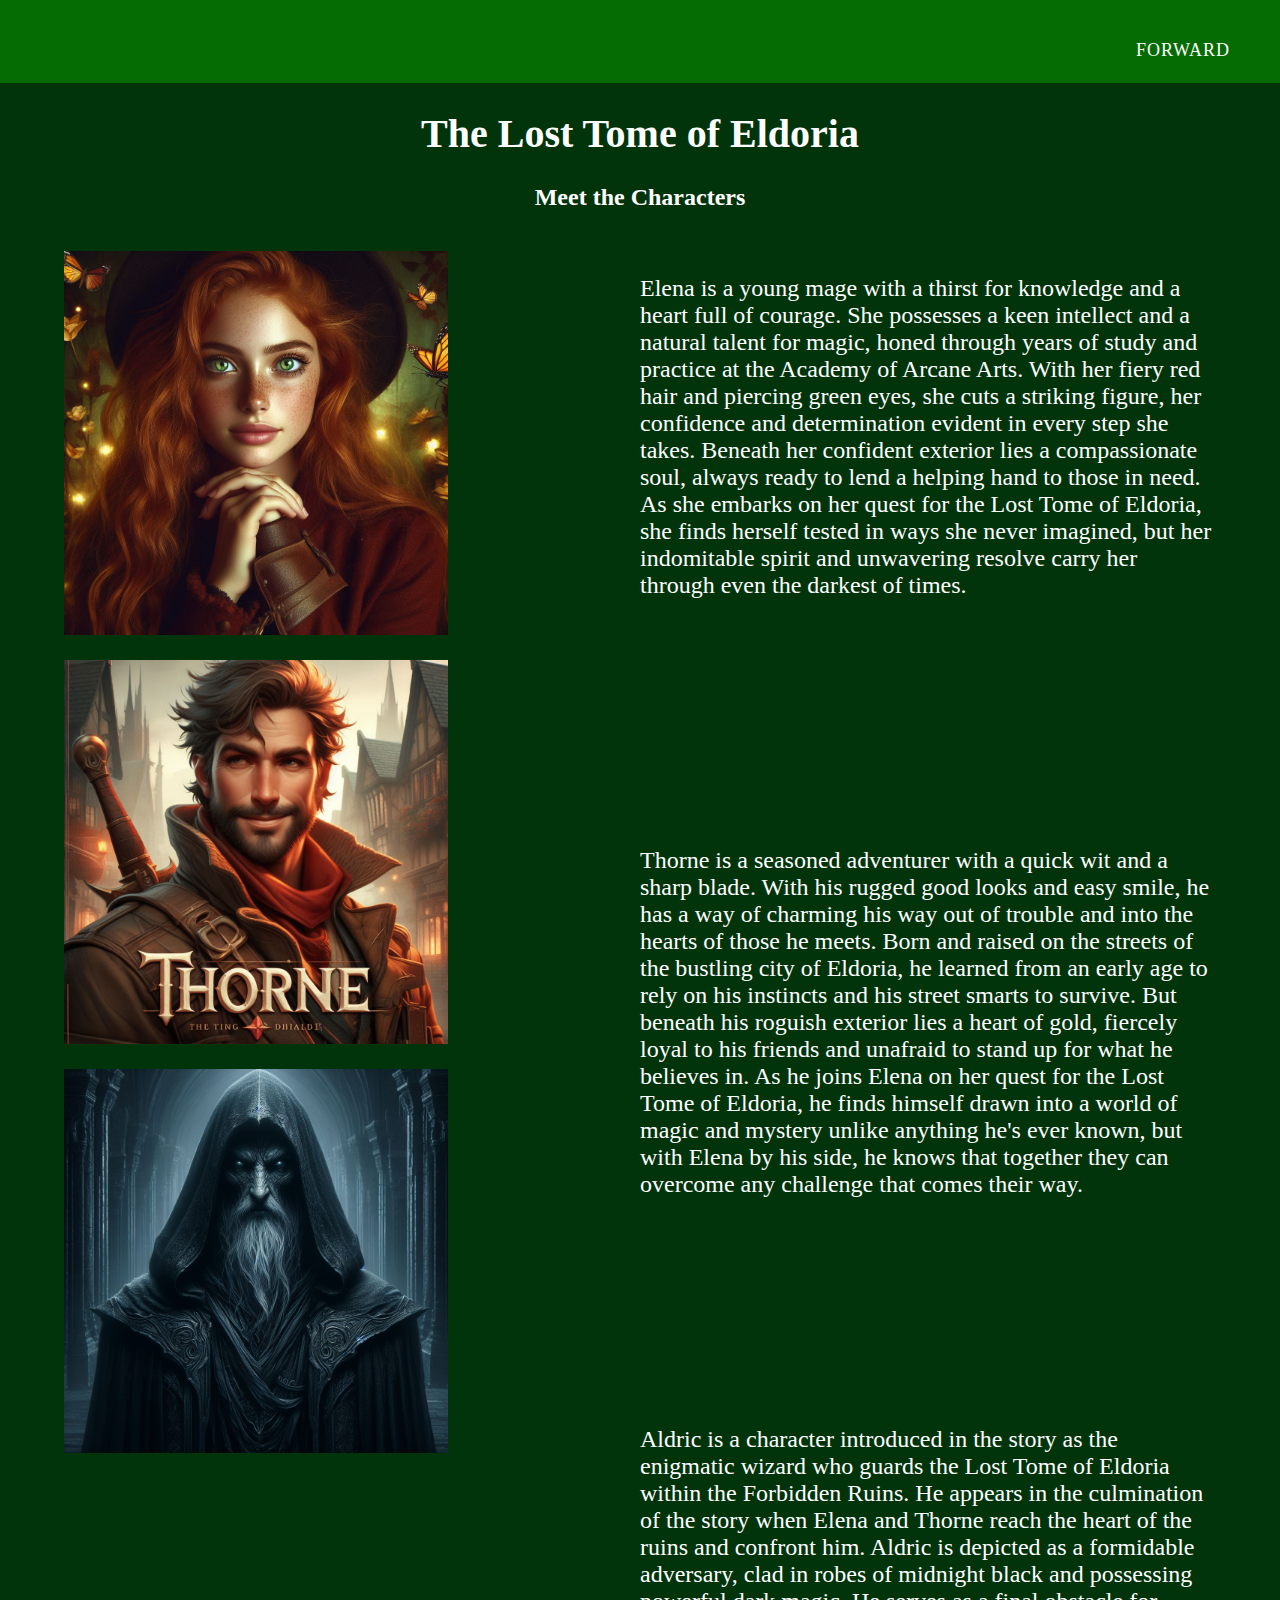
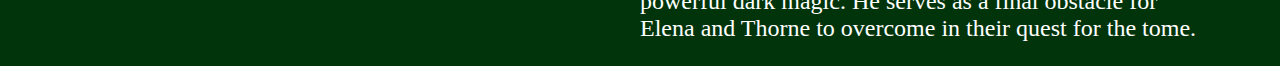
<file: index.html>
<!DOCTYPE html>
<html lang="en">

<head>
    <meta charset="UTF-8">
    <meta name="viewport" content="width=device-width, initial-scale=1.0">
    <title>Document</title>
    <link rel="stylesheet" href="styles.css">
</head>

<body>
    <div id="navigation">
        <span class="nav2"><a href="introduction.html"> Forward</a></span>

    </div>
    <h1 id="title">The Lost Tome of Eldoria</h1>
    <h2>Meet the Characters</h2>
    <div class="a1"> <img id="elena" src="photos/elena.jpg" alt="Elena">
        <p id="elenap">Elena is a young mage with a thirst for knowledge and a heart full of courage. She possesses a
            keen intellect and
            a natural talent for magic, honed through years of study and practice at the Academy of Arcane Arts. With
            her
            fiery red hair and piercing green eyes, she cuts a striking figure, her confidence and determination evident
            in
            every step she takes. Beneath her confident exterior lies a compassionate soul, always ready to lend a
            helping
            hand to those in need. As she embarks on her quest for the Lost Tome of Eldoria, she finds herself tested in
            ways she never imagined, but her indomitable spirit and unwavering resolve carry her through even the
            darkest of
            times.</p>
    </div>
    <div class="a1"><img id="thorne" src="photos/thorne.jpg" alt="Thorne">
        <p id="thornep">Thorne is a seasoned adventurer with a quick wit and a sharp blade. With his rugged good looks
            and easy smile, he
            has a way of charming his way out of trouble and into the hearts of those he meets. Born and raised on the
            streets of the bustling city of Eldoria, he learned from an early age to rely on his instincts and his
            street
            smarts to survive. But beneath his roguish exterior lies a heart of gold, fiercely loyal to his friends and
            unafraid to stand up for what he believes in. As he joins Elena on her quest for the Lost Tome of Eldoria,
            he
            finds himself drawn into a world of magic and mystery unlike anything he's ever known, but with Elena by his
            side, he knows that together they can overcome any challenge that comes their way.</p>
    </div>
    <div class="a1"><img id="aldric" src="photos/wizard.jpg" alt="Aldric">
        <p id="aldricp">Aldric is a character introduced in the story as the enigmatic wizard who guards the Lost Tome
            of Eldoria within
            the Forbidden Ruins. He appears in the culmination of the story when Elena and Thorne reach the heart of the
            ruins and confront him. Aldric is depicted as a formidable adversary, clad in robes of midnight black and
            possessing powerful dark magic. He serves as a final obstacle for Elena and Thorne to overcome in their
            quest
            for the tome.</p>
    </div>
    
</body>

</html>
</file>
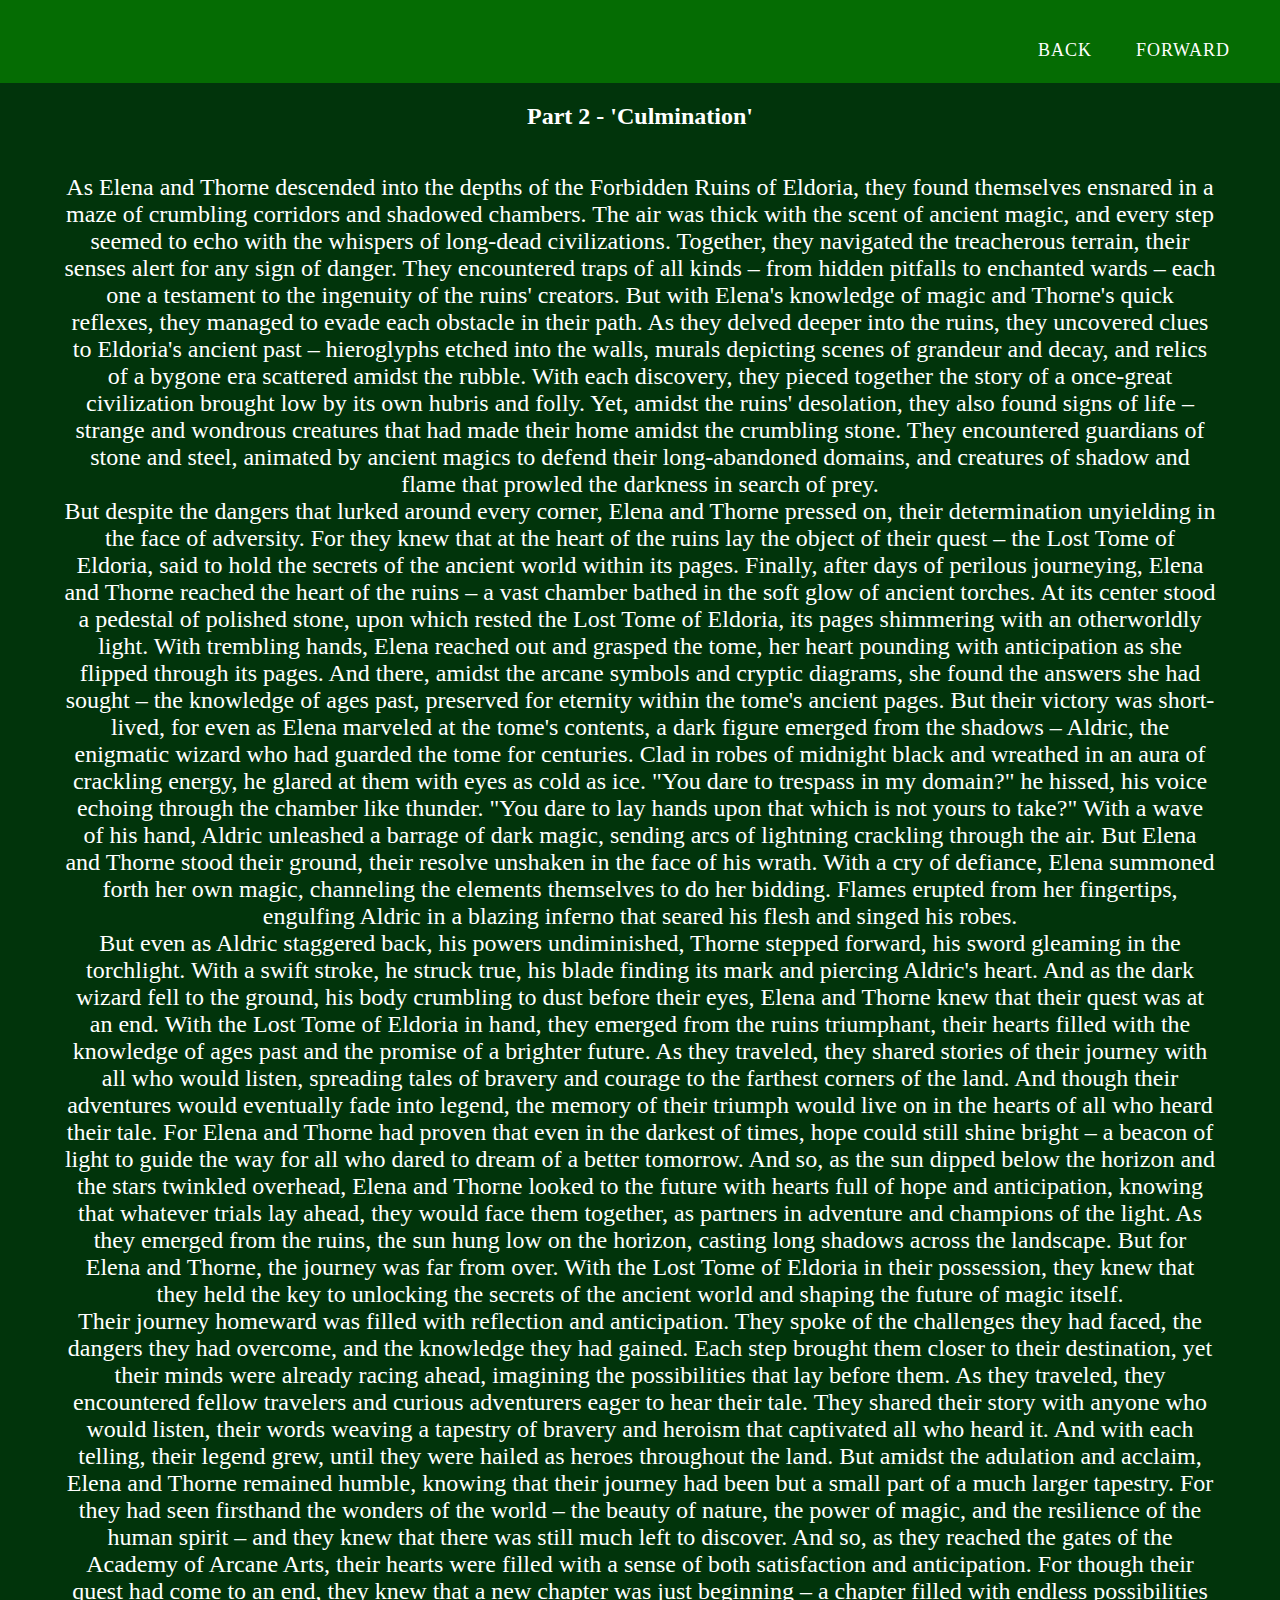
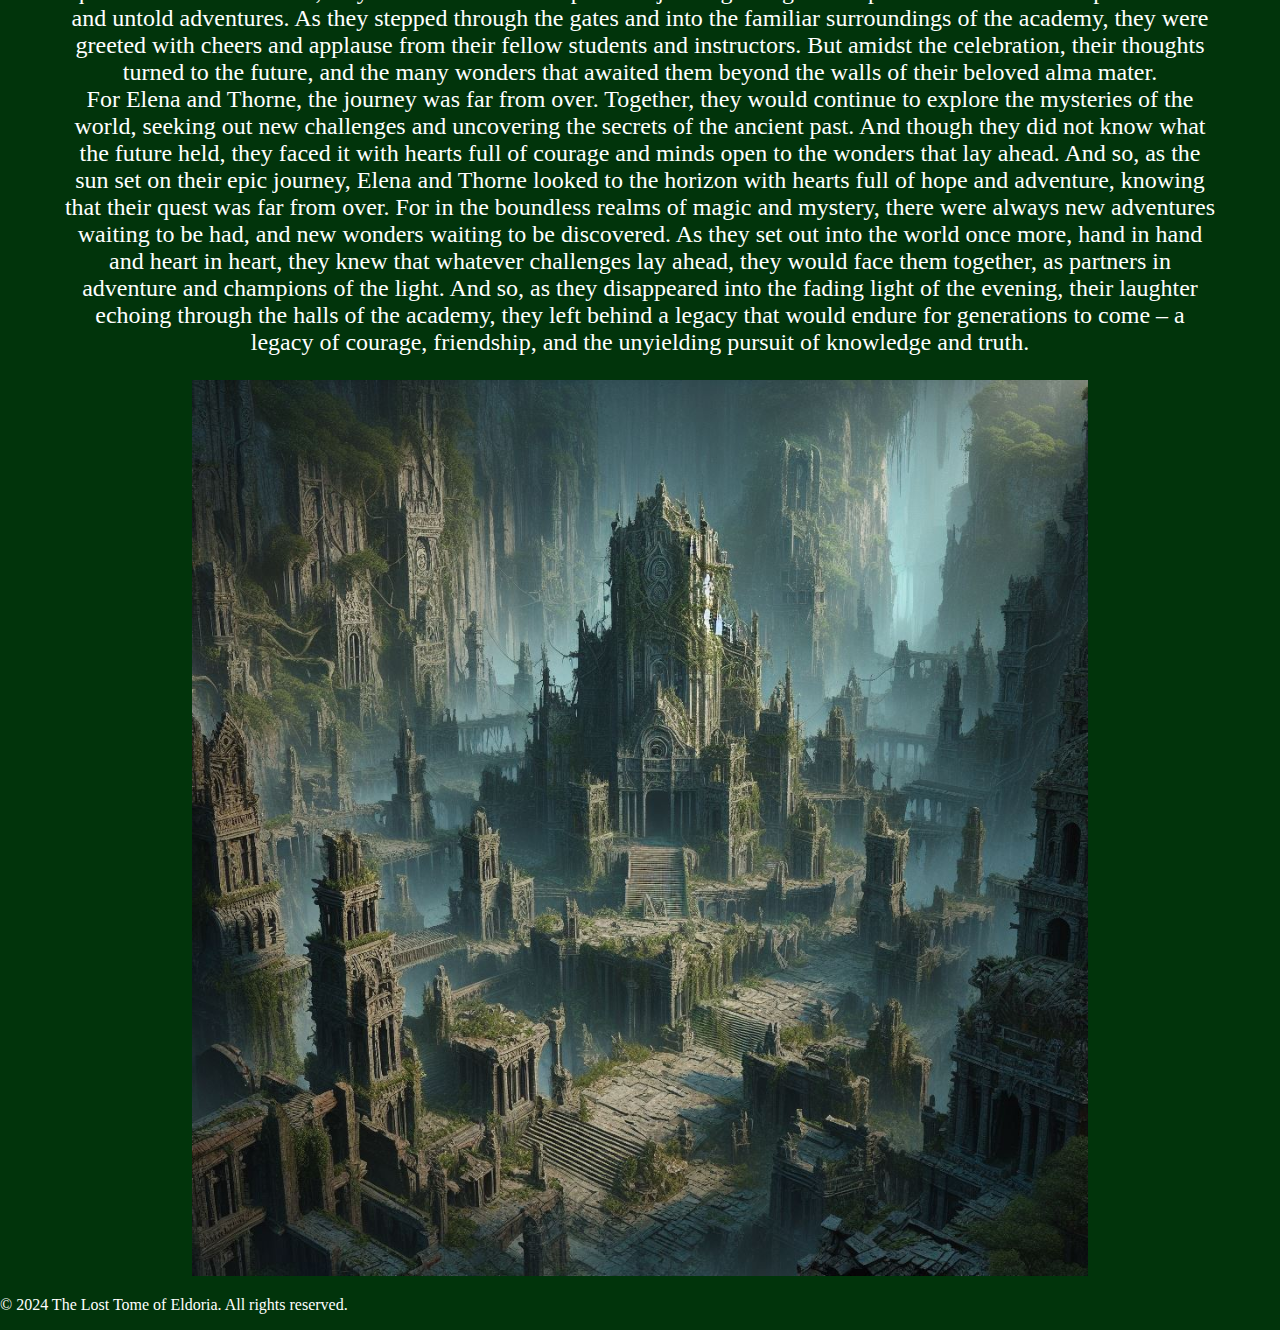
<file: culmination.html>
<!DOCTYPE html>
<html lang="en">

<head>
    <meta charset="UTF-8">
    <meta name="viewport" content="width=device-width, initial-scale=1.0">
    <title>Document</title>
    <link rel="stylesheet" href="styles.css">
</head>

<body>
    <div id="navigation">

        <span class="nav1"><a href="introduction.html" class="b"> Back</a></span>
        <span class="nav2"><a href="end.html"> Forward</a></span>

    </div>
    <h2>Part 2 - 'Culmination'</h2>
    <p id="parts">As Elena and Thorne descended into the depths of the Forbidden Ruins of Eldoria, they found themselves ensnared
        in a maze of crumbling corridors and shadowed chambers. The air was thick with the scent of ancient magic, and
        every step seemed to echo with the whispers of long-dead civilizations.
        Together, they navigated the treacherous terrain, their senses alert for any sign of danger. They encountered
        traps of all kinds – from hidden pitfalls to enchanted wards – each one a testament to the ingenuity of the
        ruins' creators. But with Elena's knowledge of magic and Thorne's quick reflexes, they managed to evade each
        obstacle in their path.
        As they delved deeper into the ruins, they uncovered clues to Eldoria's ancient past – hieroglyphs etched into
        the walls, murals depicting scenes of grandeur and decay, and relics of a bygone era scattered amidst the
        rubble. With each discovery, they pieced together the story of a once-great civilization brought low by its own
        hubris and folly.
        Yet, amidst the ruins' desolation, they also found signs of life – strange and wondrous creatures that had made
        their home amidst the crumbling stone. They encountered guardians of stone and steel, animated by ancient magics
        to defend their long-abandoned domains, and creatures of shadow and flame that prowled the darkness in search of
        prey. <br>
        But despite the dangers that lurked around every corner, Elena and Thorne pressed on, their determination
        unyielding in the face of adversity. For they knew that at the heart of the ruins lay the object of their quest
        – the Lost Tome of Eldoria, said to hold the secrets of the ancient world within its pages.
        Finally, after days of perilous journeying, Elena and Thorne reached the heart of the ruins – a vast chamber
        bathed in the soft glow of ancient torches. At its center stood a pedestal of polished stone, upon which rested
        the Lost Tome of Eldoria, its pages shimmering with an otherworldly light.
        With trembling hands, Elena reached out and grasped the tome, her heart pounding with anticipation as she
        flipped through its pages. And there, amidst the arcane symbols and cryptic diagrams, she found the answers she
        had sought – the knowledge of ages past, preserved for eternity within the tome's ancient pages.
        But their victory was short-lived, for even as Elena marveled at the tome's contents, a dark figure emerged from
        the shadows – Aldric, the enigmatic wizard who had guarded the tome for centuries. Clad in robes of midnight
        black and wreathed in an aura of crackling energy, he glared at them with eyes as cold as ice.
        "You dare to trespass in my domain?" he hissed, his voice echoing through the chamber like thunder. "You dare to
        lay hands upon that which is not yours to take?"
        With a wave of his hand, Aldric unleashed a barrage of dark magic, sending arcs of lightning crackling through
        the air. But Elena and Thorne stood their ground, their resolve unshaken in the face of his wrath.
        With a cry of defiance, Elena summoned forth her own magic, channeling the elements themselves to do her
        bidding. Flames erupted from her fingertips, engulfing Aldric in a blazing inferno that seared his flesh and
        singed his robes. <br>
        But even as Aldric staggered back, his powers undiminished, Thorne stepped forward, his sword gleaming in the
        torchlight. With a swift stroke, he struck true, his blade finding its mark and piercing Aldric's heart.
        And as the dark wizard fell to the ground, his body crumbling to dust before their eyes, Elena and Thorne knew
        that their quest was at an end. With the Lost Tome of Eldoria in hand, they emerged from the ruins triumphant,
        their hearts filled with the knowledge of ages past and the promise of a brighter future.
        As they traveled, they shared stories of their journey with all who would listen, spreading tales of bravery and
        courage to the farthest corners of the land. And though their adventures would eventually fade into legend, the
        memory of their triumph would live on in the hearts of all who heard their tale.
        For Elena and Thorne had proven that even in the darkest of times, hope could still shine bright – a beacon of
        light to guide the way for all who dared to dream of a better tomorrow.
        And so, as the sun dipped below the horizon and the stars twinkled overhead, Elena and Thorne looked to the
        future with hearts full of hope and anticipation, knowing that whatever trials lay ahead, they would face them
        together, as partners in adventure and champions of the light.
        As they emerged from the ruins, the sun hung low on the horizon, casting long shadows across the landscape. But
        for Elena and Thorne, the journey was far from over. With the Lost Tome of Eldoria in their possession, they
        knew that they held the key to unlocking the secrets of the ancient world and shaping the future of magic
        itself.
        <br>
        Their journey homeward was filled with reflection and anticipation. They spoke of the challenges they had faced,
        the dangers they had overcome, and the knowledge they had gained. Each step brought them closer to their
        destination, yet their minds were already racing ahead, imagining the possibilities that lay before them.

        As they traveled, they encountered fellow travelers and curious adventurers eager to hear their tale. They
        shared their story with anyone who would listen, their words weaving a tapestry of bravery and heroism that
        captivated all who heard it. And with each telling, their legend grew, until they were hailed as heroes
        throughout the land.

        But amidst the adulation and acclaim, Elena and Thorne remained humble, knowing that their journey had been but
        a small part of a much larger tapestry. For they had seen firsthand the wonders of the world – the beauty of
        nature, the power of magic, and the resilience of the human spirit – and they knew that there was still much
        left to discover.

        And so, as they reached the gates of the Academy of Arcane Arts, their hearts were filled with a sense of both
        satisfaction and anticipation. For though their quest had come to an end, they knew that a new chapter was just
        beginning – a chapter filled with endless possibilities and untold adventures.

        As they stepped through the gates and into the familiar surroundings of the academy, they were greeted with
        cheers and applause from their fellow students and instructors. But amidst the celebration, their thoughts
        turned to the future, and the many wonders that awaited them beyond the walls of their beloved alma mater. <br>

        For Elena and Thorne, the journey was far from over. Together, they would continue to explore the mysteries of
        the world, seeking out new challenges and uncovering the secrets of the ancient past. And though they did not
        know what the future held, they faced it with hearts full of courage and minds open to the wonders that lay
        ahead.

        And so, as the sun set on their epic journey, Elena and Thorne looked to the horizon with hearts full of hope
        and adventure, knowing that their quest was far from over. For in the boundless realms of magic and mystery,
        there were always new adventures waiting to be had, and new wonders waiting to be discovered.

        As they set out into the world once more, hand in hand and heart in heart, they knew that whatever challenges
        lay ahead, they would face them together, as partners in adventure and champions of the light.

        And so, as they disappeared into the fading light of the evening, their laughter echoing through the halls of
        the academy, they left behind a legacy that would endure for generations to come – a legacy of courage,
        friendship, and the unyielding pursuit of knowledge and truth.
    </p>
    <img id="arthall" src="photos/maze.jpg" alt="Forbidden Ruins of Eldoria">
    <footer>
        <p>&copy; 2024 The Lost Tome of Eldoria. All rights reserved.</p>
    </footer>
</body>

</html>
</file>
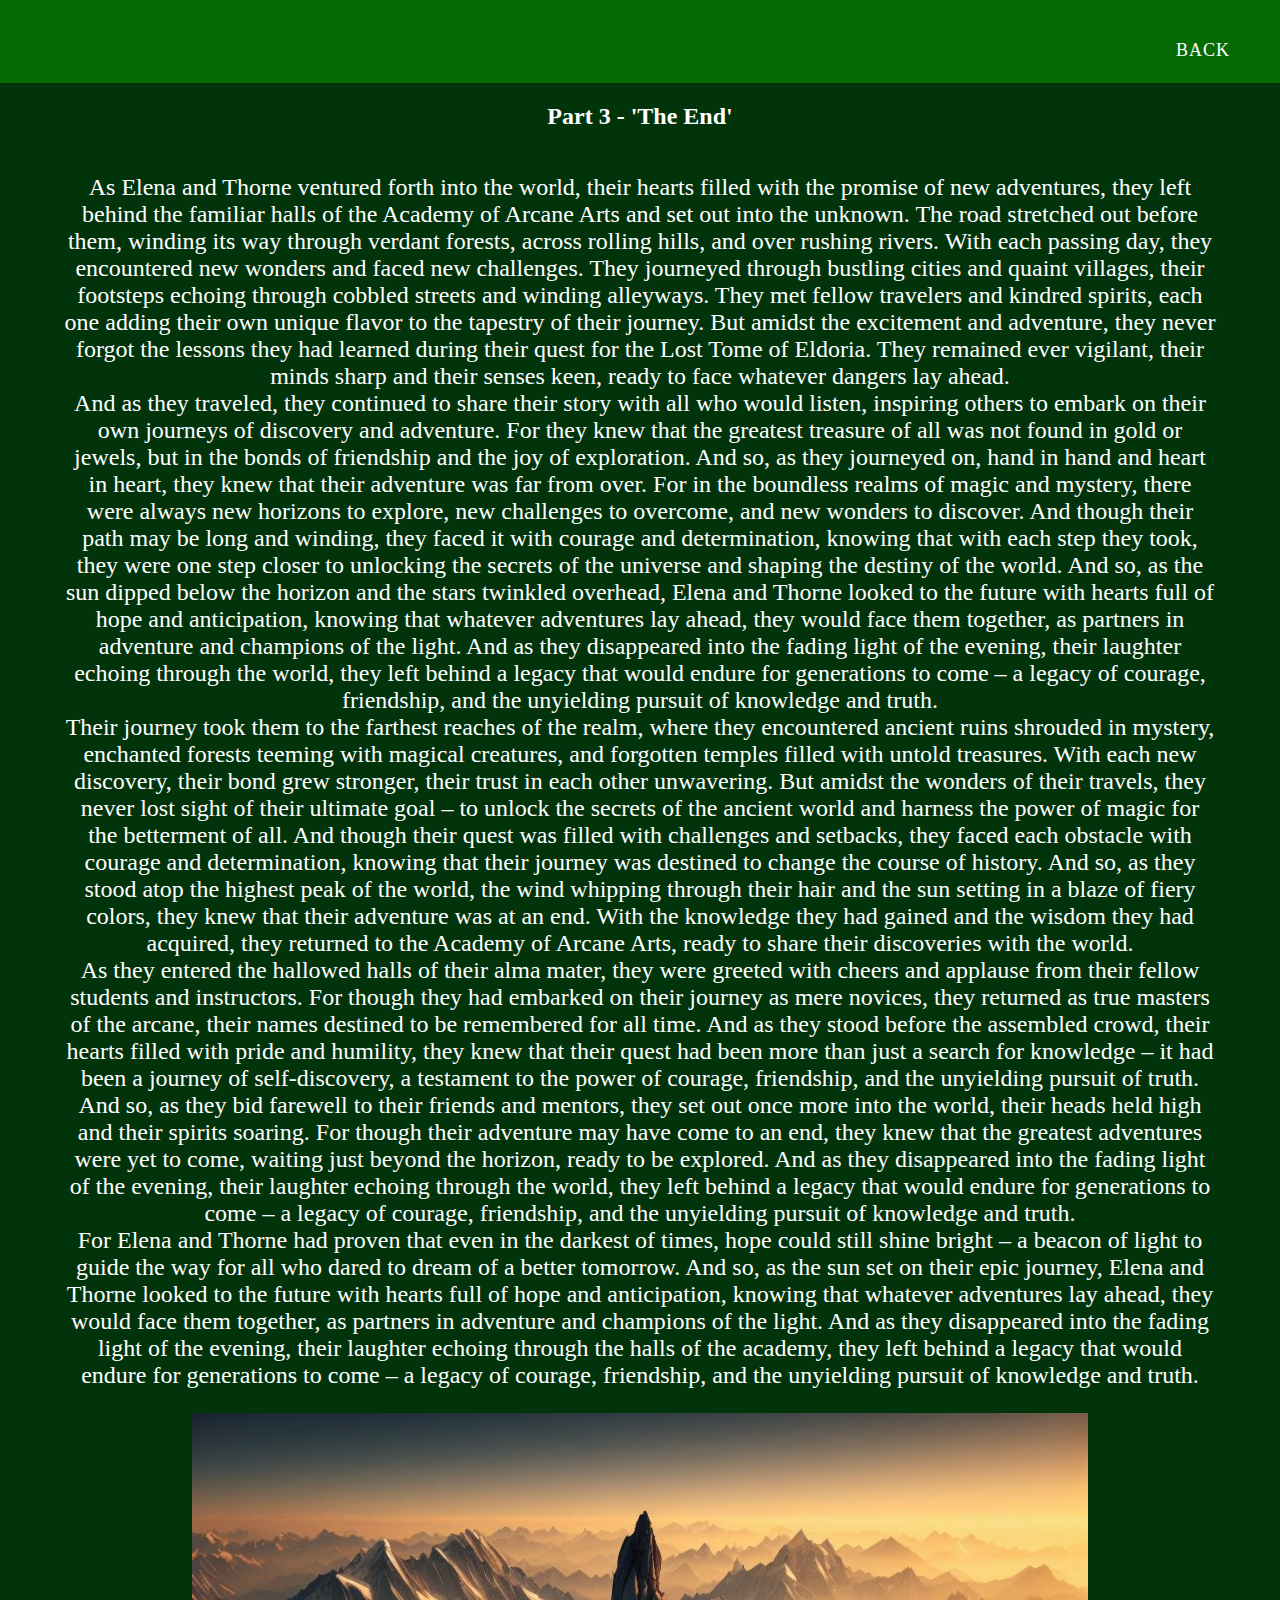
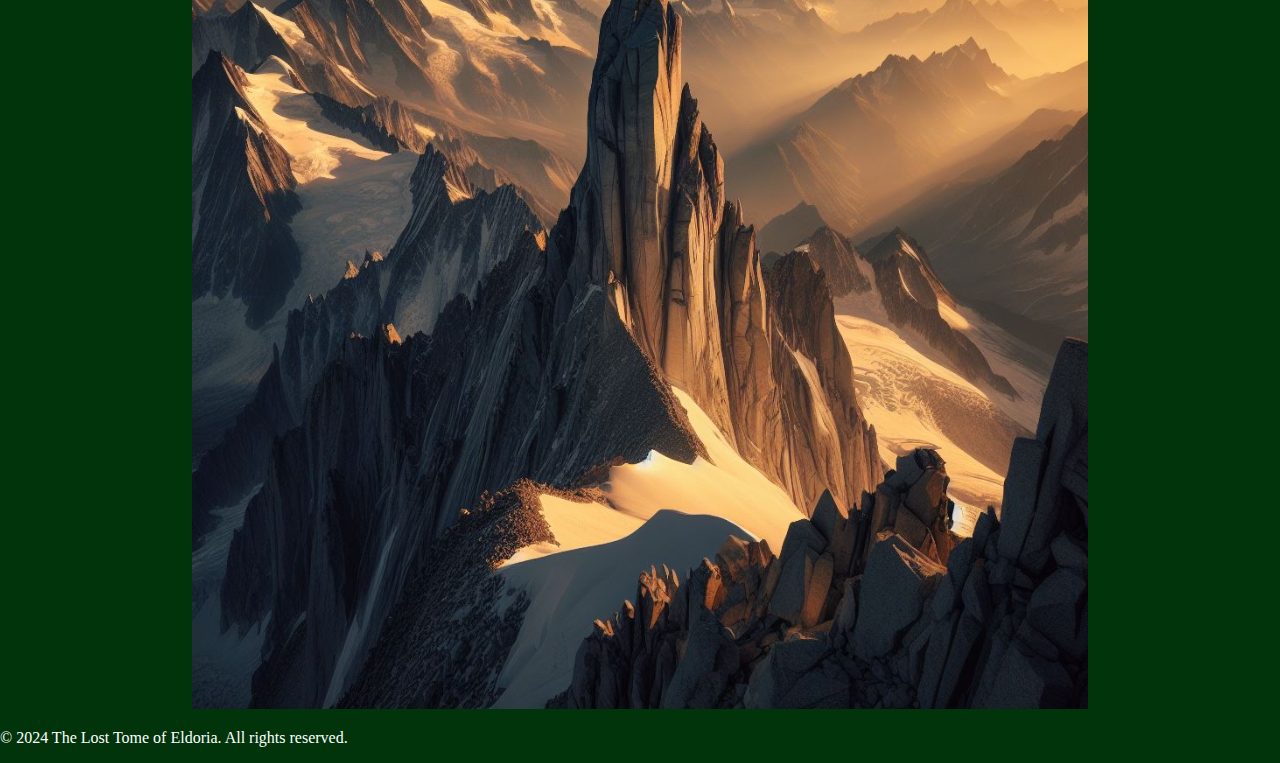
<file: end.html>
<!DOCTYPE html>
<html lang="en">

<head>
    <meta charset="UTF-8">
    <meta name="viewport" content="width=device-width, initial-scale=1.0">
    <title>Document</title>
    <link rel="stylesheet" href="styles.css">
</head>

<body>
    <div id="navigation">

        <span class="nav1"><a href="culmination.html" class="b"> Back</a></span>

    </div>
    <h2>Part 3 - 'The End'</h2>
    <p id="parts">
        As Elena and Thorne ventured forth into the world, their hearts filled with the promise of new adventures, they
        left behind the familiar halls of the Academy of Arcane Arts and set out into the unknown. The road stretched
        out before them, winding its way through verdant forests, across rolling hills, and over rushing rivers.

        With each passing day, they encountered new wonders and faced new challenges. They journeyed through bustling
        cities and quaint villages, their footsteps echoing through cobbled streets and winding alleyways. They met
        fellow travelers and kindred spirits, each one adding their own unique flavor to the tapestry of their journey.

        But amidst the excitement and adventure, they never forgot the lessons they had learned during their quest for
        the Lost Tome of Eldoria. They remained ever vigilant, their minds sharp and their senses keen, ready to face
        whatever dangers lay ahead. <br>

        And as they traveled, they continued to share their story with all who would listen, inspiring others to embark
        on their own journeys of discovery and adventure. For they knew that the greatest treasure of all was not found
        in gold or jewels, but in the bonds of friendship and the joy of exploration.

        And so, as they journeyed on, hand in hand and heart in heart, they knew that their adventure was far from over.
        For in the boundless realms of magic and mystery, there were always new horizons to explore, new challenges to
        overcome, and new wonders to discover.

        And though their path may be long and winding, they faced it with courage and determination, knowing that with
        each step they took, they were one step closer to unlocking the secrets of the universe and shaping the destiny
        of the world.

        And so, as the sun dipped below the horizon and the stars twinkled overhead, Elena and Thorne looked to the
        future with hearts full of hope and anticipation, knowing that whatever adventures lay ahead, they would face
        them together, as partners in adventure and champions of the light.

        And as they disappeared into the fading light of the evening, their laughter echoing through the world, they
        left behind a legacy that would endure for generations to come – a legacy of courage, friendship, and the
        unyielding pursuit of knowledge and truth.  <br>
        Their journey took them to the farthest reaches of the realm, where they encountered ancient ruins shrouded in
        mystery, enchanted forests teeming with magical creatures, and forgotten temples filled with untold treasures.
        With each new discovery, their bond grew stronger, their trust in each other unwavering.

        But amidst the wonders of their travels, they never lost sight of their ultimate goal – to unlock the secrets of
        the ancient world and harness the power of magic for the betterment of all. And though their quest was filled
        with challenges and setbacks, they faced each obstacle with courage and determination, knowing that their
        journey was destined to change the course of history.

        And so, as they stood atop the highest peak of the world, the wind whipping through their hair and the sun
        setting in a blaze of fiery colors, they knew that their adventure was at an end. With the knowledge they had
        gained and the wisdom they had acquired, they returned to the Academy of Arcane Arts, ready to share their
        discoveries with the world. <br>

        As they entered the hallowed halls of their alma mater, they were greeted with cheers and applause from their
        fellow students and instructors. For though they had embarked on their journey as mere novices, they returned as
        true masters of the arcane, their names destined to be remembered for all time.

        And as they stood before the assembled crowd, their hearts filled with pride and humility, they knew that their
        quest had been more than just a search for knowledge – it had been a journey of self-discovery, a testament to
        the power of courage, friendship, and the unyielding pursuit of truth.

        And so, as they bid farewell to their friends and mentors, they set out once more into the world, their heads
        held high and their spirits soaring. For though their adventure may have come to an end, they knew that the
        greatest adventures were yet to come, waiting just beyond the horizon, ready to be explored.

        And as they disappeared into the fading light of the evening, their laughter echoing through the world, they
        left behind a legacy that would endure for generations to come – a legacy of courage, friendship, and the
        unyielding pursuit of knowledge and truth. <br>

        For Elena and Thorne had proven that even in the darkest of times, hope could still shine bright – a beacon of
        light to guide the way for all who dared to dream of a better tomorrow.

        And so, as the sun set on their epic journey, Elena and Thorne looked to the future with hearts full of hope and
        anticipation, knowing that whatever adventures lay ahead, they would face them together, as partners in
        adventure and champions of the light.

        And as they disappeared into the fading light of the evening, their laughter echoing through the halls of the
        academy, they left behind a legacy that would endure for generations to come – a legacy of courage, friendship,
        and the unyielding pursuit of knowledge and truth.

    </p>
    <img id="arthall" src="photos/peak.jpg" alt="Highest Peak of the World">
    <footer>
        <p>&copy; 2024 The Lost Tome of Eldoria. All rights reserved.</p>
    </footer>
</body>

</html>
</file>
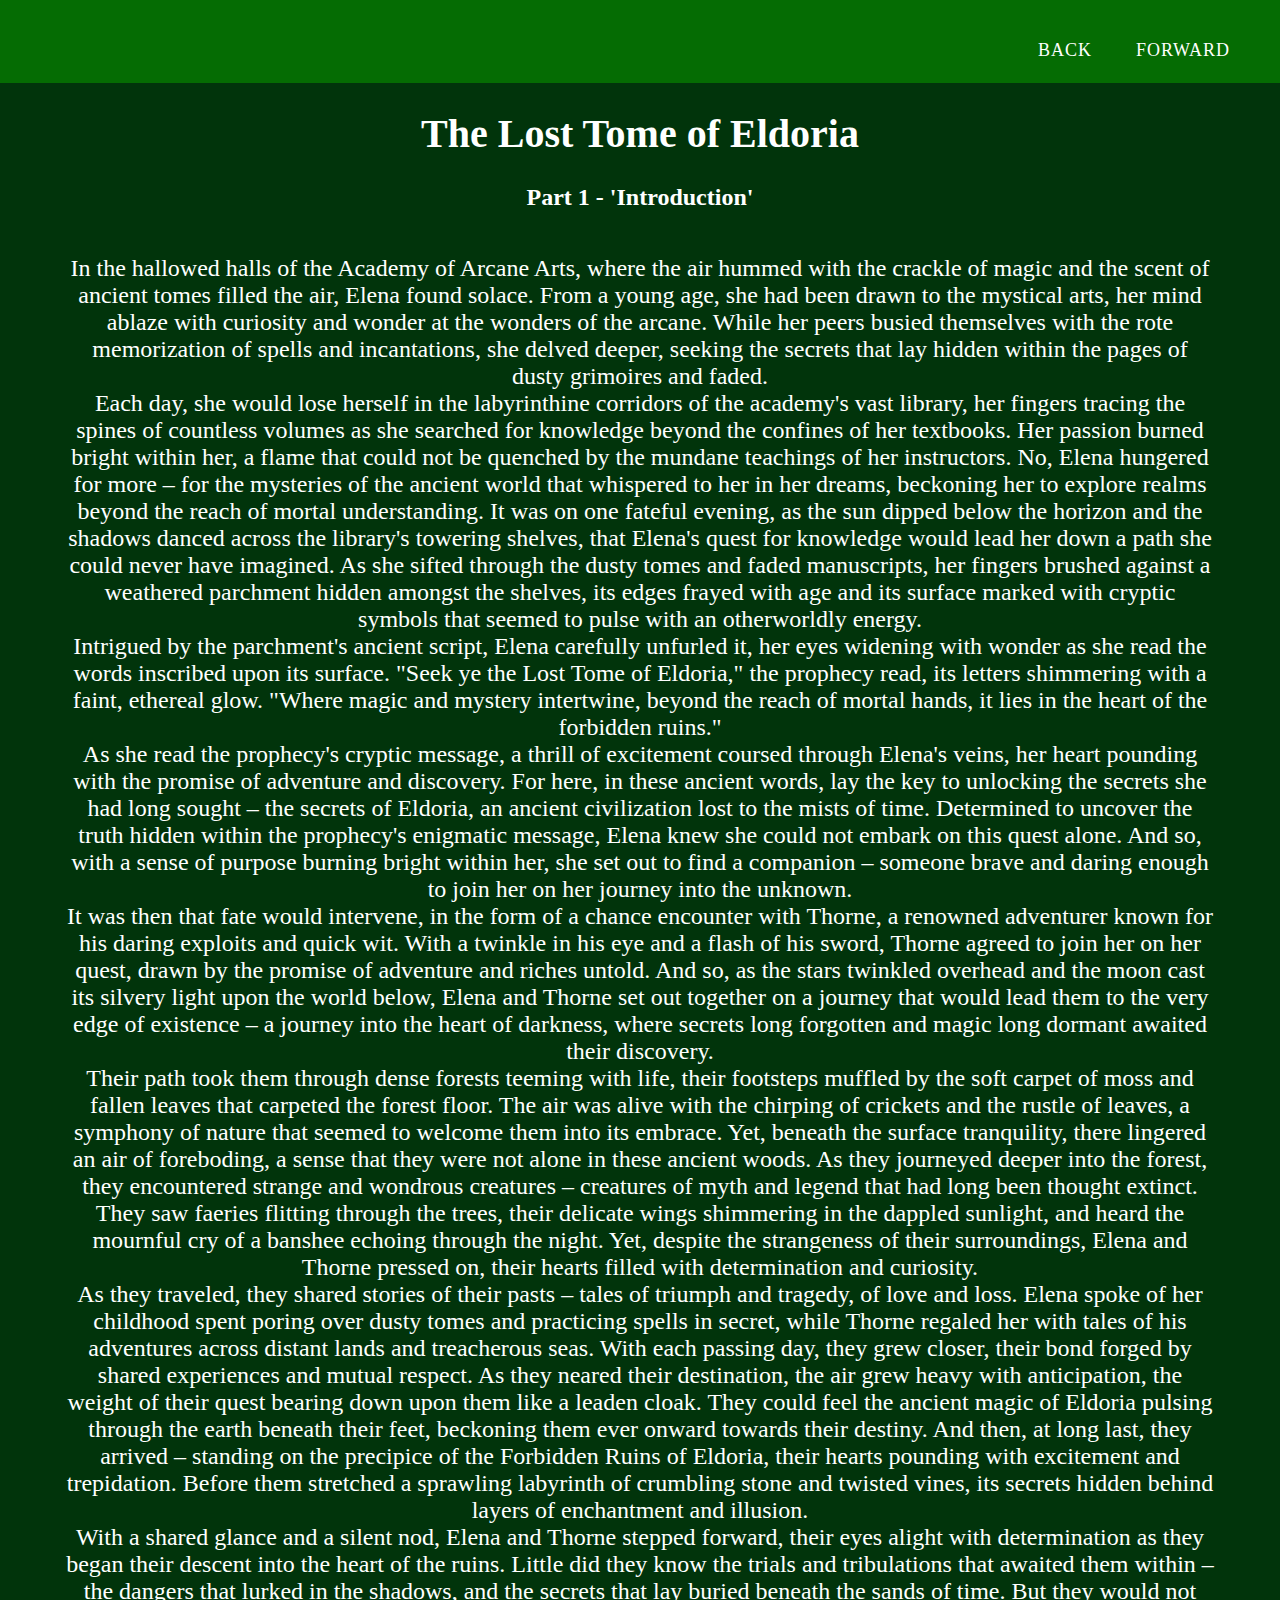
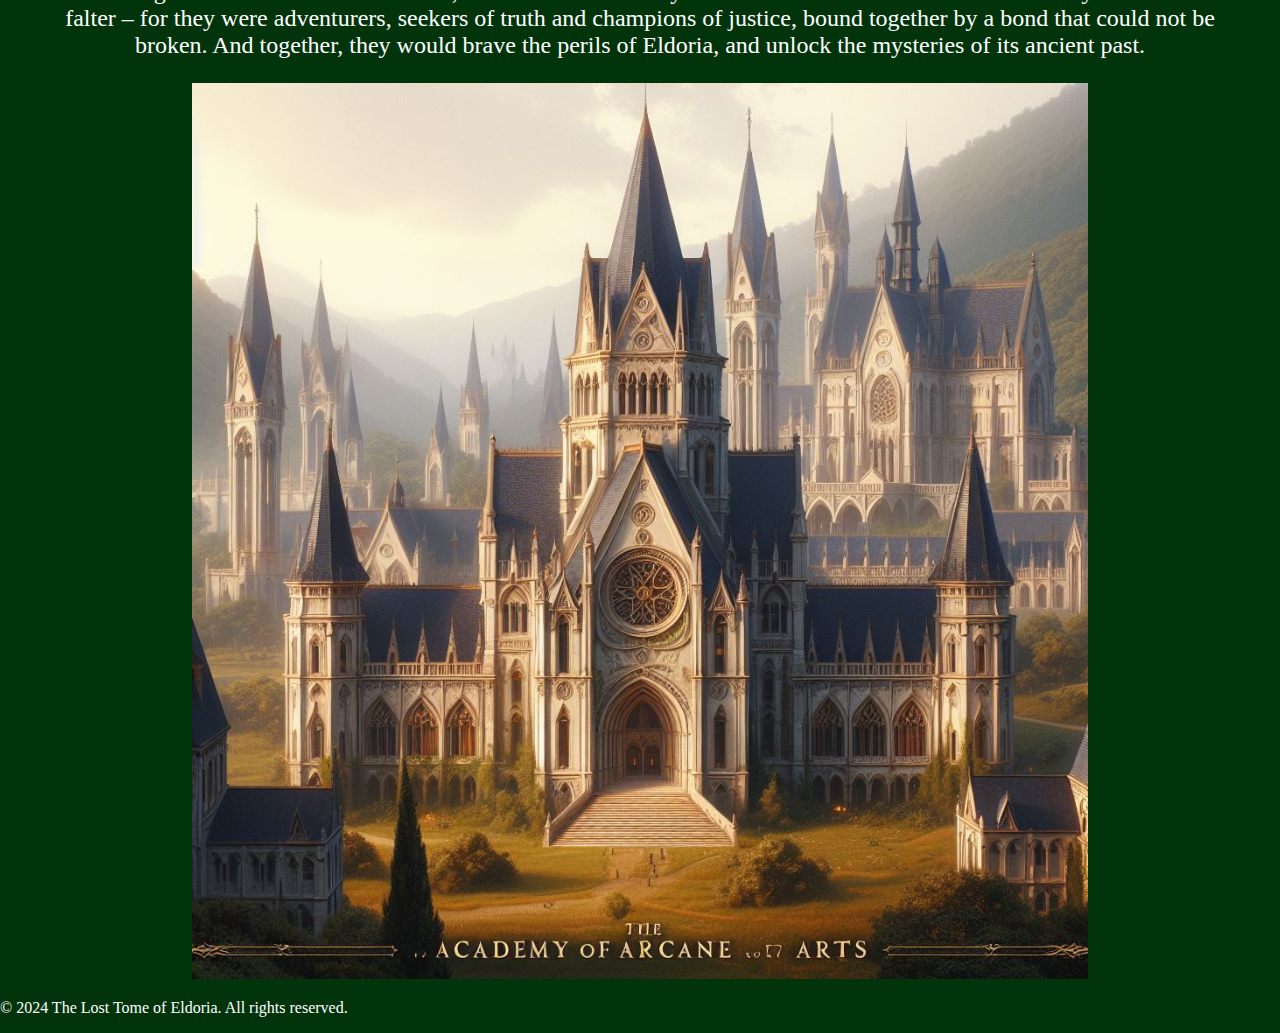
<file: introduction.html>
<!DOCTYPE html>
<html lang="en">

<head>
    <meta charset="UTF-8">
    <meta name="viewport" content="width=device-width, initial-scale=1.0">
    <title>Document</title>
    <link rel="stylesheet" href="styles.css">
</head>

<body>

    <div id="navigation">

        <span class="nav1"><a href="index.html" class="b"> Back</a></span>
        <span class="nav2"><a href="culmination.html"> Forward</a></span>

    </div>
    <h1 id="title"> The Lost Tome of Eldoria</h1>
    <h2>Part 1 - 'Introduction'</h2>
    <p id="parts">In the hallowed halls of the Academy of Arcane Arts, where the air hummed with the crackle of magic and the scent
        of ancient tomes filled the air, Elena found solace. From a young age, she had been drawn to the mystical arts,
        her mind ablaze with curiosity and wonder at the wonders of the arcane. While her peers busied themselves with
        the rote memorization of spells and incantations, she delved deeper, seeking the secrets that lay hidden within
        the pages of dusty grimoires and faded. <br>
        Each day, she would lose herself in the labyrinthine corridors of the academy's vast library, her fingers
        tracing the spines of countless volumes as she searched for knowledge beyond the confines of her textbooks. Her
        passion burned bright within her, a flame that could not be quenched by the mundane teachings of her
        instructors. No, Elena hungered for more – for the mysteries of the ancient world that whispered to her in her
        dreams, beckoning her to explore realms beyond the reach of mortal understanding.
        It was on one fateful evening, as the sun dipped below the horizon and the shadows danced across the library's
        towering shelves, that Elena's quest for knowledge would lead her down a path she could never have imagined. As
        she sifted through the dusty tomes and faded manuscripts, her fingers brushed against a weathered parchment
        hidden amongst the shelves, its edges frayed with age and its surface marked with cryptic symbols that seemed to
        pulse with an otherworldly energy. <br>
        Intrigued by the parchment's ancient script, Elena carefully unfurled it, her eyes widening with wonder as she
        read the words inscribed upon its surface. "Seek ye the Lost Tome of Eldoria," the prophecy read, its letters
        shimmering with a faint, ethereal glow. "Where magic and mystery intertwine, beyond the reach of mortal hands,
        it lies in the heart of the forbidden ruins." <br>
        As she read the prophecy's cryptic message, a thrill of excitement coursed through Elena's veins, her heart
        pounding with the promise of adventure and discovery. For here, in these ancient words, lay the key to unlocking
        the secrets she had long sought – the secrets of Eldoria, an ancient civilization lost to the mists of time.
        Determined to uncover the truth hidden within the prophecy's enigmatic message, Elena knew she could not embark
        on this quest alone. And so, with a sense of purpose burning bright within her, she set out to find a companion
        – someone brave and daring enough to join her on her journey into the unknown. <br>
        It was then that fate would intervene, in the form of a chance encounter with Thorne, a renowned adventurer
        known for his daring exploits and quick wit. With a twinkle in his eye and a flash of his sword, Thorne agreed
        to join her on her quest, drawn by the promise of adventure and riches untold. 
        And so, as the stars twinkled overhead and the moon cast its silvery light upon the world below, Elena and
        Thorne set out together on a journey that would lead them to the very edge of existence – a journey into the
        heart of darkness, where secrets long forgotten and magic long dormant awaited their discovery. <br>
        Their path took them through dense forests teeming with life, their footsteps muffled by the soft carpet of moss
        and fallen leaves that carpeted the forest floor. The air was alive with the chirping of crickets and the rustle
        of leaves, a symphony of nature that seemed to welcome them into its embrace. Yet, beneath the surface
        tranquility, there lingered an air of foreboding, a sense that they were not alone in these ancient woods.
        As they journeyed deeper into the forest, they encountered strange and wondrous creatures – creatures of myth
        and legend that had long been thought extinct. They saw faeries flitting through the trees, their delicate wings
        shimmering in the dappled sunlight, and heard the mournful cry of a banshee echoing through the night. Yet,
        despite the strangeness of their surroundings, Elena and Thorne pressed on, their hearts filled with
        determination and curiosity. <br>
        As they traveled, they shared stories of their pasts – tales of triumph and tragedy, of love and loss. Elena
        spoke of her childhood spent poring over dusty tomes and practicing spells in secret, while Thorne regaled her
        with tales of his adventures across distant lands and treacherous seas. With each passing day, they grew closer,
        their bond forged by shared experiences and mutual respect.
        As they neared their destination, the air grew heavy with anticipation, the weight of their quest bearing down
        upon them like a leaden cloak. They could feel the ancient magic of Eldoria pulsing through the earth beneath
        their feet, beckoning them ever onward towards their destiny.
        And then, at long last, they arrived – standing on the precipice of the Forbidden Ruins of Eldoria, their hearts
        pounding with excitement and trepidation. Before them stretched a sprawling labyrinth of crumbling stone and
        twisted vines, its secrets hidden behind layers of enchantment and illusion. <br>
        With a shared glance and a silent nod, Elena and Thorne stepped forward, their eyes alight with determination as
        they began their descent into the heart of the ruins. Little did they know the trials and tribulations that
        awaited them within – the dangers that lurked in the shadows, and the secrets that lay buried beneath the sands
        of time.
        But they would not falter – for they were adventurers, seekers of truth and champions of justice, bound together
        by a bond that could not be broken. And together, they would brave the perils of Eldoria, and unlock the
        mysteries of its ancient past.
    </p>

    <img id="arthall" src="photos/arthall.jpg" alt="Academy of Arcane Arts">
    <footer>
        <p>&copy; 2024 The Lost Tome of Eldoria. All rights reserved.</p>
    </footer>
</body>

</html>
</file>
<file: styles.css>
body{
    background-color: rgb(1, 52, 11);
    font-family: 'Times New Roman', Times, serif;   
    font-size: 16px;
    color: white;
    margin: 0;
    padding: 0;
    width: auto;
}


#navigation {
    background-color: rgb(5, 108, 3);
    height: 13px;
    padding-top: 40px;
    padding-right: 30px;
    font-family: 'Times New Roman', Times, serif;
    font-size: 12px;
    font-weight: 400;
    font-style: normal;
    font-stretch: normal;
    line-height: normal;
    letter-spacing: 1px;
    text-align: right;
    text-transform: uppercase;
    padding-bottom: 30px;

}

#title{text-align: center;
    font-size: 40px;
}

a {
    color: rgb(255, 255, 255);
    margin: 20px;
    text-decoration: none;
    font-size: 18px;
    
}

a:hover {
    color: rgb(255, 255, 255);
    font-weight: bolder;
    text-decoration: none;
    font-size: 18px;
   
}
h2{
    text-align: center;
    padding-bottom: 20px;
}
  
.a1{display: block;}

#elena{
    display: block;
    float: left;
    width: 30%;
    padding-left: 5%;
    padding-bottom: 25px;
}
#elenap{
    display: block;
    float: right;
    width: 45%;
    padding-right: 5%;
    font-size: 24px;
    padding-left: 5%;
    padding-bottom: 200px;
}
#thorne{
    display: block;
    float: left;
    width: 30%;
    padding-left: 5%;
    padding-bottom: 25px;
}
#thornep{
    display: block;
    float: right;
    width: 45%;
    padding-right: 5%;
    font-size: 24px;
    padding-left: 5%;
    padding-bottom: 180px;
}

#aldric{
    display: block;
    float: left;
    width: 30%;
    padding-left: 5%;
    padding-bottom: 25px;
}
#aldricp{
    display: block;
    float: right;
    width: 45%;
    padding-right: 5%;
    font-size: 24px;
    padding-left: 5%;
   
}

#parts{padding-left: 5%;
padding-right: 5%;
text-align: center;
font-size: 24px;}

#arthall{
   
    padding-left: 15%;
    width: 70%;
  
}
.footer{
    background-color:rgb(1, 77, 0);
    height: 25px;
    margin-top: 10%;
    text-align: center;
}
</file>
